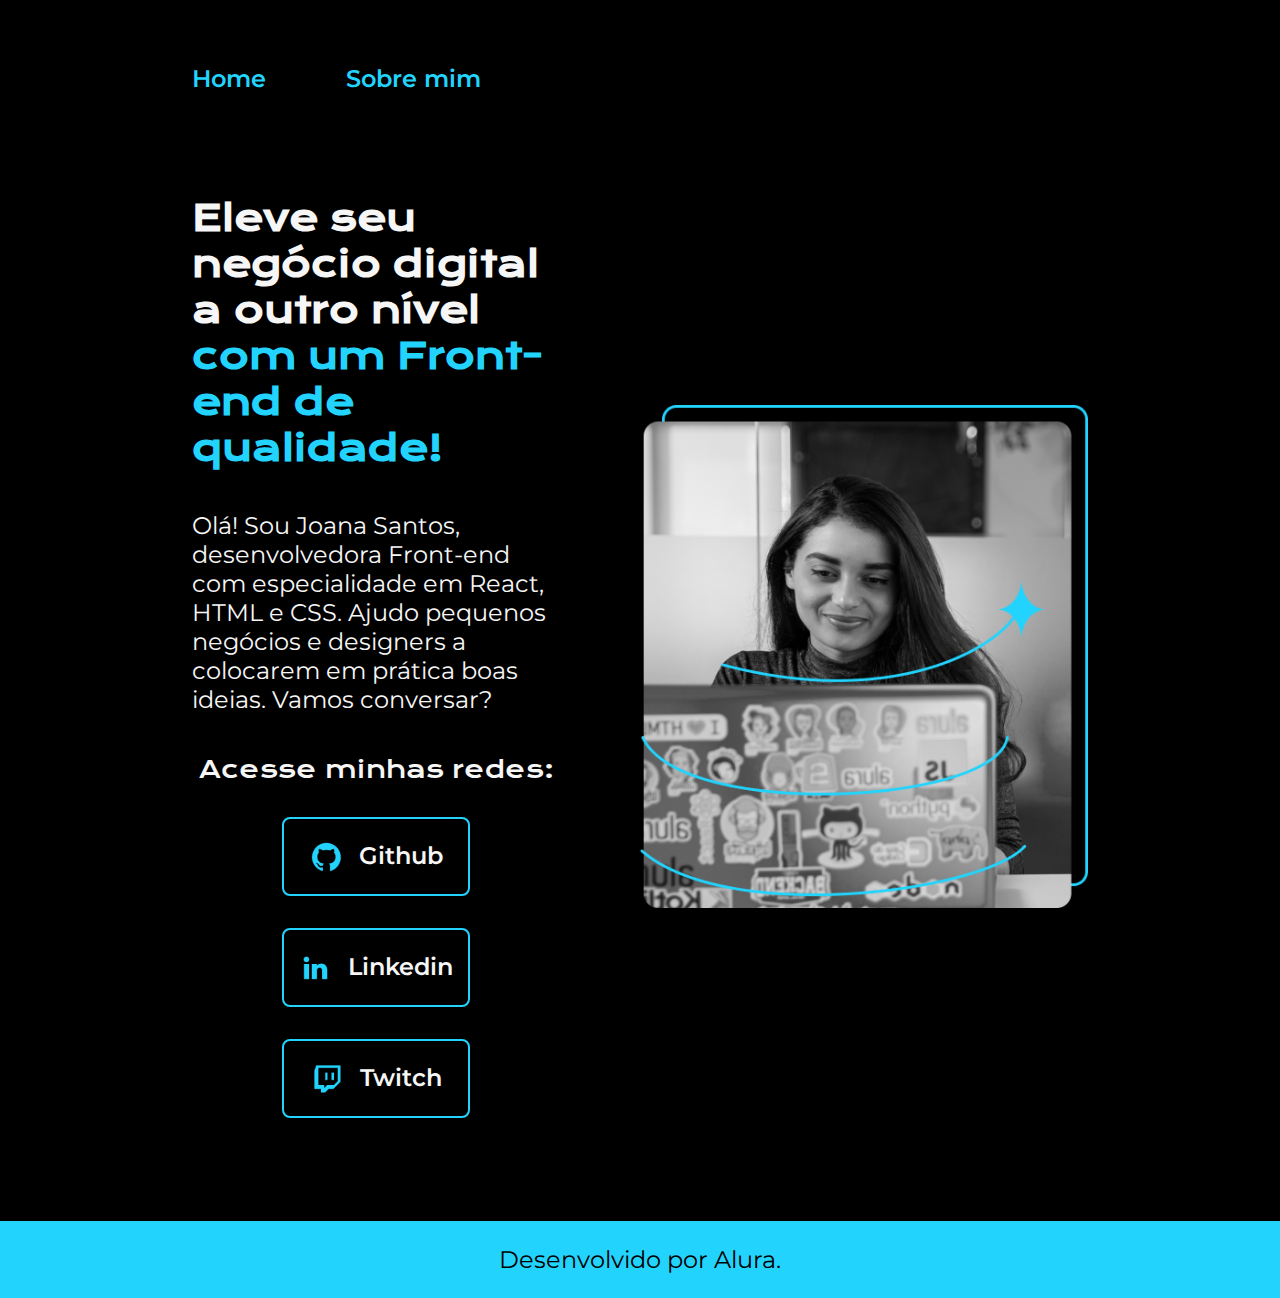
<file: index.html>
<!DOCTYPE html>
<html lang="pt-br">
<head>
    <meta charset="UTF-8"> 
    <meta http-equiv="X-UA-Compatible" content="IE=edge">
    <meta name="viewport" content="width=device-width, initial-scale=1.0">
    <title>Portifolio</title>
    <link rel="stylesheet" href="./styles/style.css">
</head>
<body>
    <header class="cabecalho">
        <nav class="cabecalho__menu">
            <a class="cabecalho__menu__link" href="index.html">Home</a>
            <a class="cabecalho__menu__link" href="about.html">Sobre mim</a>
        </nav>
    </header>
    <main class="apresentacao">
        <section class="apresentacao__conteudo">
            <h1 class="apresentacao__conteudo__titulo">
            Eleve seu negócio digital a outro nível 
            <strong class="titulo-destaque">com um Front-end de qualidade!
            </strong></h1>
            <p class="apresentacao__conteudo__texto">Olá! Sou Joana Santos, desenvolvedora 
            Front-end com especialidade em React, HTML e
            CSS. Ajudo pequenos negócios e designers a 
            colocarem em prática boas ideias. Vamos 
            conversar?</p>
            <div class="apresentacao__links">
                <h2 class="apresentacao__links__subtitulo">Acesse minhas redes:</h2>
                <a class="apresentacao__links__navegacao" href="https://github.com/rafaballerini">
                    <img src="./assets/github.png">
                    Github
                </a>
                <a class="apresentacao__links__navegacao" href="https://linkedin/in//rafaellaballerini">
                    <img src="./assets/linkedin.png">
                    Linkedin
                </a>
                <a class="apresentacao__links__navegacao" href="https://twitch.tv/guilimadev">
                    <img src="./assets/twitch.png">
                    Twitch
                </a>
            </div>
        </section>    
            <img class="apresentacao__imagem" src="./assets/Imagem.png" alt="Foto da Joana Santos programando">
    </main>
    <footer class="rodape">
        <p>Desenvolvido por Alura.</p>
    </footer>
</body>
</hnavegacao
</file>
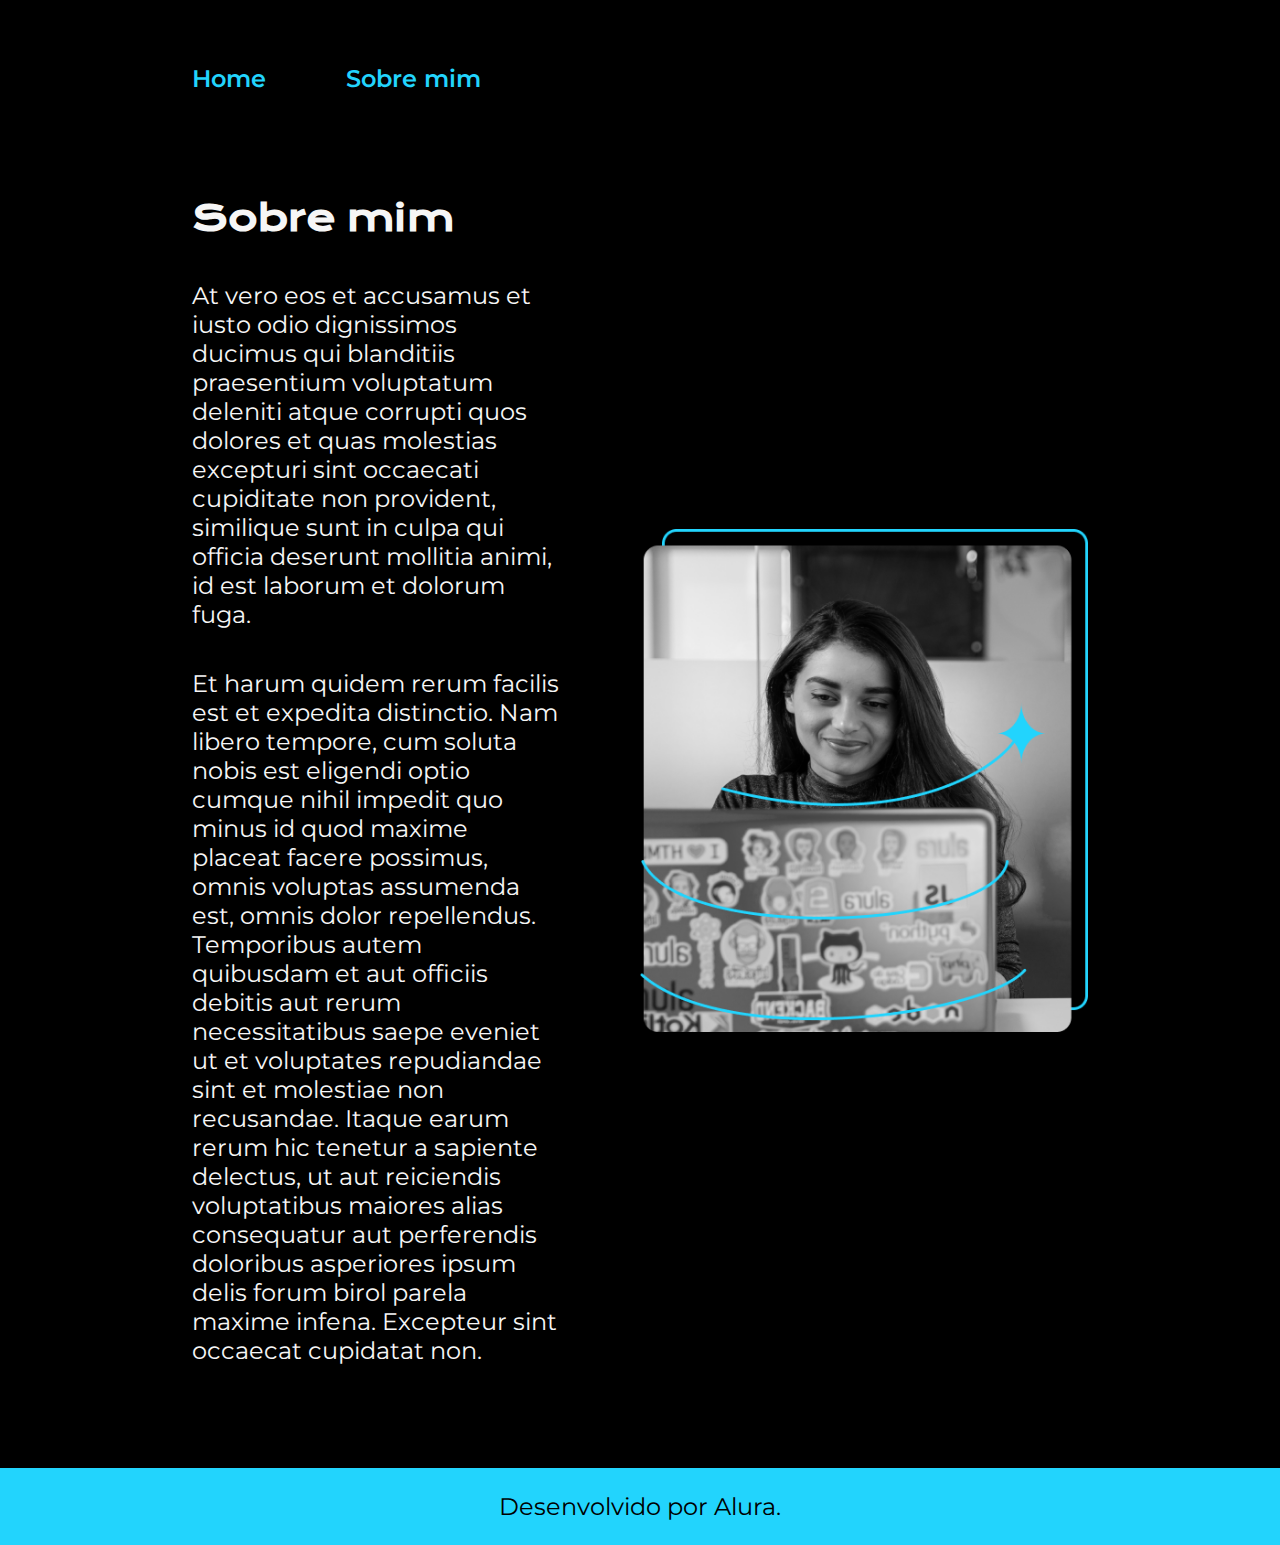
<file: about.html>
<!DOCTYPE html>
<html lang="pt-br">
<head>
    <meta charset="UTF-8">
    <meta http-equiv="X-UA-Compatible" content="IE=edge">
    <meta name="viewport" content="width=device-width, initial-scale=1.0">
    <title>Sobre mim</title>
    <link rel="stylesheet" href="./styles/style.css">
</head>
<body>
    <header class="cabecalho">
        <nav class="cabecalho__menu">
            <a class="cabecalho__menu__link" href="index.html">Home</a>
            <a class="cabecalho__menu__link" href="about.html">Sobre mim</a>
        </nav>
    </header>
    <main class="apresentacao">
        <section class="apresentacao__conteudo">
            <h1  class="apresentacao__conteudo__titulo">Sobre mim</h1>
            <p class="apresentacao__conteudo__texto">At vero eos et accusamus et iusto odio dignissimos ducimus qui blanditiis praesentium voluptatum deleniti atque corrupti quos dolores et quas molestias excepturi sint occaecati cupiditate non provident, similique sunt in culpa qui officia deserunt mollitia animi, id est laborum et dolorum fuga.</p>
            <p class="apresentacao__conteudo__texto">Et harum quidem rerum facilis est et expedita distinctio. Nam libero tempore, cum soluta nobis est eligendi optio cumque nihil impedit quo minus id quod maxime placeat facere possimus, omnis voluptas assumenda est, omnis dolor repellendus. Temporibus autem quibusdam et aut officiis debitis aut rerum necessitatibus saepe eveniet ut et voluptates repudiandae sint et molestiae non recusandae. Itaque earum rerum hic tenetur a sapiente delectus, ut aut reiciendis voluptatibus maiores alias consequatur aut perferendis doloribus asperiores ipsum delis forum birol parela maxime infena. Excepteur sint occaecat cupidatat non.</p>
        </section>
        <img class="apresentacao__imagem" src="./assets/Imagem.png" alt="Foto da Joana Santos programando">
    </main>
    <footer class="rodape">
        <p>Desenvolvido por Alura.</p>
    </footer>
</body>
</html>
</file>
<file: styles/style.css>
@import url('https://fonts.googleapis.com/css2?family=Krona+One&family=Montserrat:ital,wght@0,400;0,600;1,300&display=swap');

:root {
    --cor-primaria: #000000;
    --cor-secundaria: #f6f6f6;
    --cor-terciaria: #22d4fd;
    --cor-hover: #272727;

    --fonte-primaria: 'Krona One', sans-serif;
    --fonte-secundaria: 'Montserrat', sans-serif;
}

* {
    margin: 0;
    Padding: 0;
}

body {
    box-sizing: border-box;
    background-color: var(--cor-primaria);
    color: var(--cor-secundaria);
}

.cabecalho {
    padding: 5% 0 0 15%;
}

.cabecalho__menu {
    display: flex;
    gap: 80px;
}

.cabecalho__menu__link {
    font-family: var(--fonte-secundaria);
    font-size: 1.5rem;
    font-weight: 600;
    color: var(--cor-terciaria);
    text-decoration: none;
}

.apresentacao {
    padding: 8% 15%;
    display: flex;
    align-items: center;
    justify-content: space-between;
    gap: 80px;
}

.apresentacao__conteudo {
    width: 50%;
    display: flex;
    flex-direction: column;
    gap: 40px;
}

.apresentacao__conteudo__titulo {
    font-size: 2.25rem;
    font-family: var(--fonte-primaria);
}

.titulo-destaque {
    color: var(--cor-terciaria);
}

.apresentacao__conteudo__texto {
    font-size: 1.5em;
    font-family: var(--fonte-secundaria);
}

.apresentacao__links__subtitulo {
    font-family: var(--fonte-primaria);
    font-weight: 400;
    font-size: 1.5rem;
}

.apresentacao__links {
    display: flex;
    flex-direction: column;
    justify-content: space-between;
    align-items: center;
    gap: 32px;
}

.apresentacao__links__navegacao {
    display: flex;
    justify-content: center;
    gap: 16px;
    border: 2px solid var(--cor-terciaria);
    width: 50%;
    text-align: center;
    border-radius: 8px;
    font-size: 1.5rem;
    font-weight: 600;
    padding: 21.5px 0;
    text-decoration: none;
    color: var(--cor-secundaria);
    font-family: var(--fonte-secundaria);
}

.apresentacao__links__link:hover {
    background-color: var(--cor-hover);
}

.apresentacao__imagem {
    width: 50%;
}

.rodape {
    padding: 24px;
    color: var(--cor-primaria);
    background-color: var(--cor-terciaria);
    text-align: center;
    font-family: var(--fonte-secundaria);
    font-size: 1.5rem;
    font-weight: 400;
}

@media (max-width: 1200px) {

    .cabecalho {
        padding: 10%;
    }

    .cabecalho__menu {
        justify-content: center;
    }

    .apresentacao {
        flex-direction:column-reverse;
        padding: 5%;
    }

    .apresentacao__conteudo {
        width: auto;
    }
}
</file>
